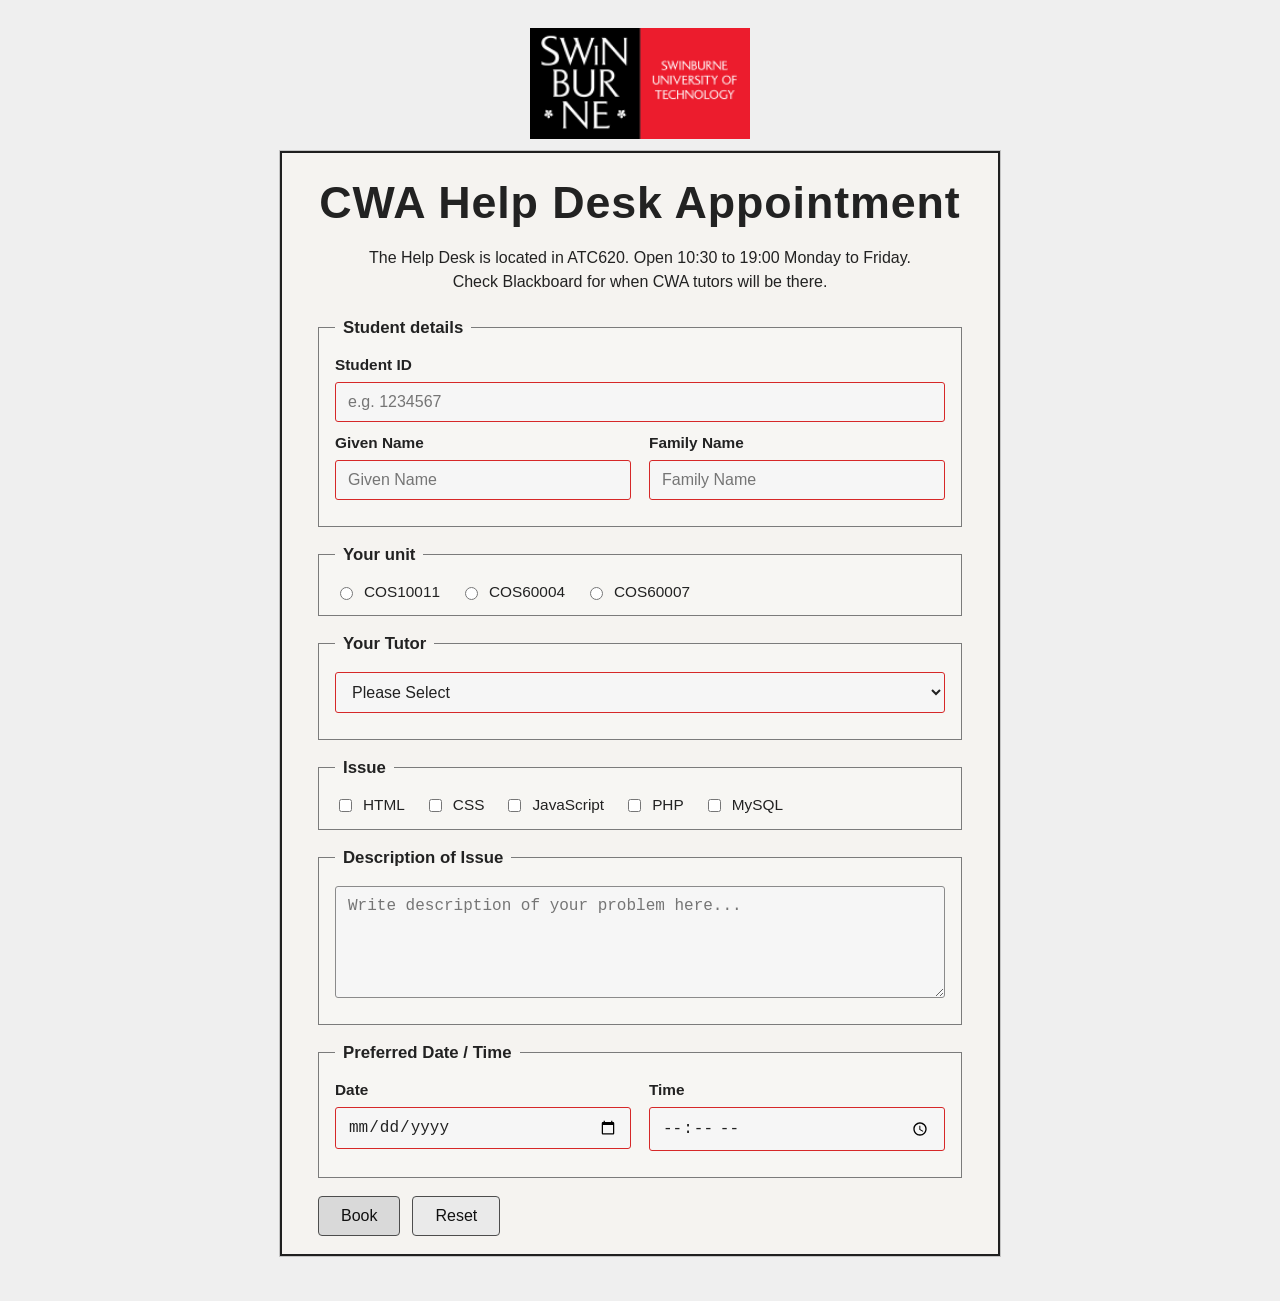
<file: index.html>
<!DOCTYPE html>
<html lang="en">
  <head>
    <meta charset="UTF-8" />
    <meta name="viewport" content="width=device-width, initial-scale=1.0" />
    <title>CWA Help Desk Appointment</title>
    <link rel="stylesheet" href="styles.css" />
  </head>
  <body>
    <main class="page-shell">
      <header class="top-brand" aria-label="University branding">
        <img src="logo.png" alt="Swinburne logo" class="brand-logo" />
      </header>

      <section class="form-card">
        <h1>CWA Help Desk Appointment</h1>

        <p class="intro">
          The Help Desk is located in ATC620. Open 10:30 to 19:00 Monday to Friday.<br />
          Check Blackboard for when CWA tutors will be there.
        </p>

        <form id="appointmentForm" novalidate>
          <fieldset class="field-group">
            <legend>Student details</legend>

            <div class="row two-col">
              <div class="field">
                <label for="studentId">Student ID</label>
                <input
                  id="studentId"
                  name="studentId"
                  type="text"
                  inputmode="numeric"
                  pattern="[0-9]{7,10}"
                  maxlength="10"
                  placeholder="e.g. 1234567"
                  required
                />
              </div>
            </div>

            <div class="row two-col">
              <div class="field">
                <label for="givenName">Given Name</label>
                <input
                  id="givenName"
                  name="givenName"
                  type="text"
                  pattern="[A-Za-z ]{1,15}"
                  maxlength="15"
                  placeholder="Given Name"
                  required
                />
              </div>

              <div class="field">
                <label for="familyName">Family Name</label>
                <input
                  id="familyName"
                  name="familyName"
                  type="text"
                  pattern="[A-Za-z ]{1,15}"
                  maxlength="15"
                  placeholder="Family Name"
                  required
                />
              </div>
            </div>
          </fieldset>

          <fieldset class="field-group">
            <legend>Your unit</legend>

            <div class="unit-options">
              <label><input type="radio" name="unit" value="COS10011" required /> COS10011</label>
              <label><input type="radio" name="unit" value="COS60004" /> COS60004</label>
              <label><input type="radio" name="unit" value="COS60007" /> COS60007</label>
            </div>
          </fieldset>

          <fieldset class="field-group">
            <legend>Your Tutor</legend>

            <div class="field">
              <select id="tutor" name="tutor" required>
                <option value="">Please Select</option>
                <option value="Tutor A">Tutor A</option>
                <option value="Tutor B">Tutor B</option>
                <option value="Tutor C">Tutor C</option>
              </select>
            </div>
          </fieldset>

          <fieldset class="field-group">
            <legend>Issue</legend>

            <div class="checkbox-grid">
              <label><input type="checkbox" name="issue" value="HTML" /> HTML</label>
              <label><input type="checkbox" name="issue" value="CSS" /> CSS</label>
              <label><input type="checkbox" name="issue" value="JavaScript" /> JavaScript</label>
              <label><input type="checkbox" name="issue" value="PHP" /> PHP</label>
              <label><input type="checkbox" name="issue" value="MySQL" /> MySQL</label>
            </div>
          </fieldset>

          <fieldset class="field-group">
            <legend>Description of Issue</legend>
            <div class="field">
              <textarea
                id="issueDescription"
                name="issueDescription"
                rows="5"
                placeholder="Write description of your problem here..."
              ></textarea>
            </div>
          </fieldset>

          <fieldset class="field-group">
            <legend>Preferred Date / Time</legend>

            <div class="row date-time-row">
              <div class="field">
                <label for="preferredDate">Date</label>
                <input id="preferredDate" name="preferredDate" type="date" required />
              </div>

              <div class="field">
                <label for="preferredTime">Time</label>
                <input id="preferredTime" name="preferredTime" type="time" required />
              </div>
            </div>
          </fieldset>

          <div class="actions">
            <button type="submit" class="primary">Book</button>
            <button type="reset" class="secondary">Reset</button>
          </div>
        </form>
      </section>
    </main>

    <script src="script.js"></script>
  </body>
</html>
</file>
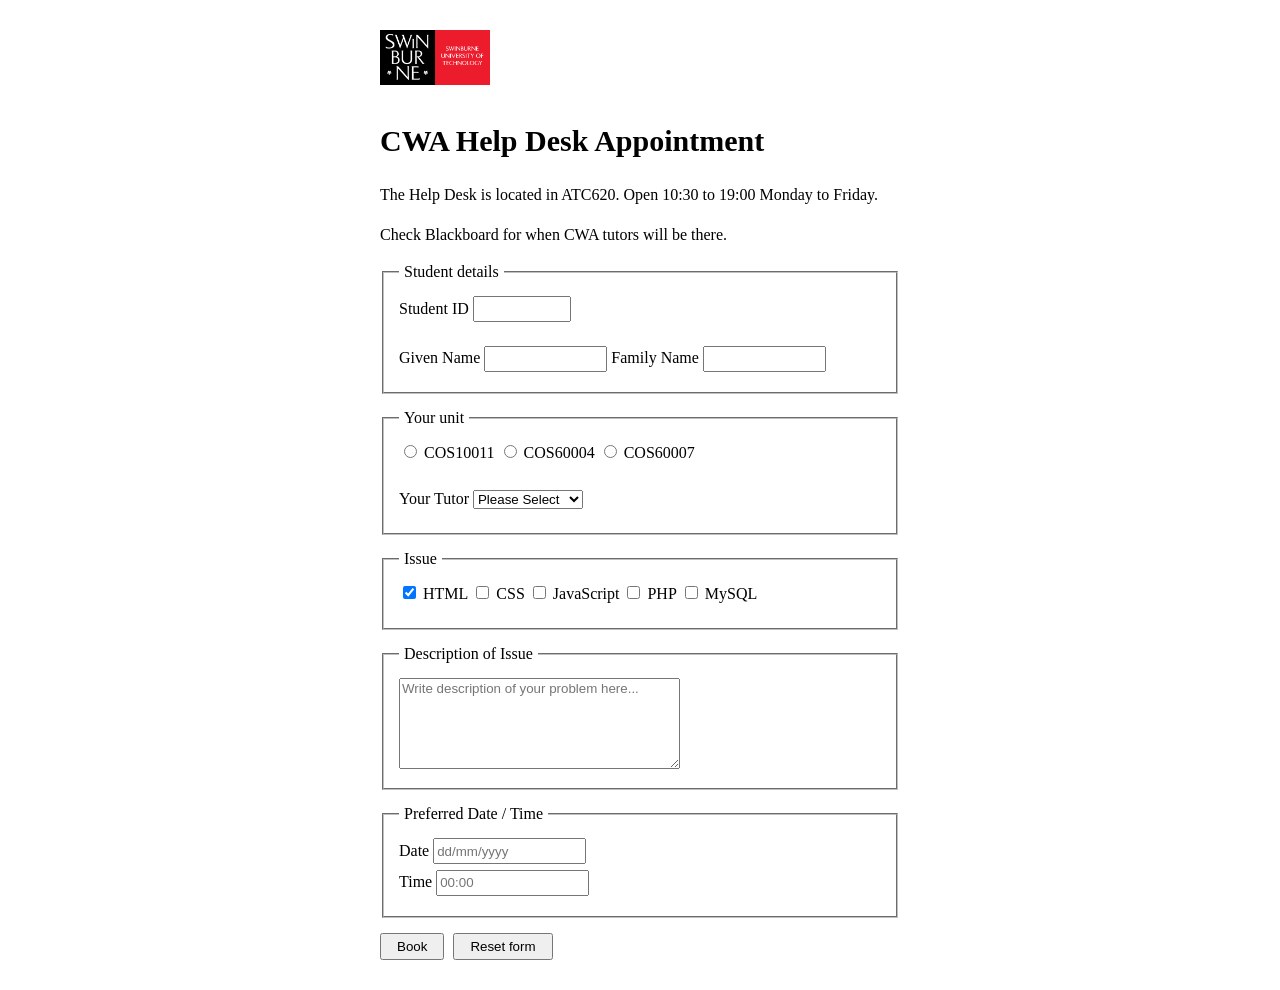
<file: Lab-3.html>
<!DOCTYPE html>
<html lang="en">
<head>
    <meta charset="UTF-8">
    <meta name="viewport" content="width=device-width, initial-scale=1.0">
    <title>CWA Help Desk Appointment</title>
    <style>
        body {
            font-family: Georgia, "Times New Roman", serif;
            margin: 30px;
            background-color: white;
        }

        .container {
            width: 520px;
            margin: auto;
        }

        .logo {
            width: 110px;
            margin-bottom: 15px;
        }

        h1 {
            font-size: 30px;
            margin-bottom: 25px;
        }

        p {
            font-size: 16px;
            line-height: 1.5;
        }

        fieldset {
            margin-top: 15px;
            margin-bottom: 15px;
            padding: 15px;
        }

        legend {
            padding: 0 5px;
        }

        label {
            display: inline-block;
            margin-bottom: 10px;
        }

        input[type="text"],
        input[type="date"],
        input[type="time"],
        select,
        textarea {
            font-family: Arial, sans-serif;
        }

        input[type="text"],
        input[type="date"],
        input[type="time"] {
            height: 20px;
        }

        .student-id {
            width: 90px;
        }

        .name {
            width: 115px;
        }

        .date {
            width: 145px;
        }

        .time {
            width: 145px;
        }

        textarea {
            width: 275px;
            height: 85px;
            resize: both;
        }

        .buttons {
            margin-top: 10px;
        }

        button {
            padding: 4px 15px;
            margin-right: 5px;
        }
    </style>
</head>

<body>

<div class="container">

    <a href="https://www.swin.edu.au">
        <img src="logo.png" alt="Swinburne University of Technology" class="logo">
    </a>

    <h1>CWA Help Desk Appointment</h1>

    <p>
        The Help Desk is located in ATC620. Open 10:30 to 19:00 Monday to Friday.
    </p>

    <p>
        Check Blackboard for when CWA tutors will be there.
    </p>

    <form id="appointmentForm" action="#" method="post" novalidate>

        <fieldset>
            <legend>Student details</legend>

            <label for="studentId">Student ID</label>
            <input
                type="text"
                id="studentId"
                name="studentId"
                class="student-id"
                pattern="[0-9]{7,10}"
                required
                title="Student ID must contain between 7 and 10 digits."
            >

            <br><br>

            <label for="givenName">Given Name</label>
            <input
                type="text"
                id="givenName"
                name="givenName"
                class="name"
                maxlength="15"
                pattern="[A-Za-z ]{1,15}"
                required
                title="Only alphabetic characters are allowed."
            >

            <label for="familyName">Family Name</label>
            <input
                type="text"
                id="familyName"
                name="familyName"
                class="name"
                maxlength="15"
                pattern="[A-Za-z ]{1,15}"
                required
                title="Only alphabetic characters are allowed."
            >
        </fieldset>

        <fieldset>
            <legend>Your unit</legend>

            <input type="radio" id="cos10011" name="unit" value="COS10011" required>
            <label for="cos10011">COS10011</label>

            <input type="radio" id="cos60004" name="unit" value="COS60004">
            <label for="cos60004">COS60004</label>

            <input type="radio" id="cos60007" name="unit" value="COS60007">
            <label for="cos60007">COS60007</label>

            <br><br>

            <label for="tutor">Your Tutor</label>
            <select id="tutor" name="tutor" required>
                <option value="">Please Select</option>
                <option value="john">John Smith</option>
                <option value="sarah">Sarah Jones</option>
                <option value="michael">Michael Brown</option>
                <option value="emma">Emma Wilson</option>
                <option value="david">David Lee</option>
            </select>
        </fieldset>

        <fieldset>
            <legend>Issue</legend>

            <input type="checkbox" id="html" name="issue" value="HTML" checked>
            <label for="html">HTML</label>

            <input type="checkbox" id="css" name="issue" value="CSS">
            <label for="css">CSS</label>

            <input type="checkbox" id="javascript" name="issue" value="JavaScript">
            <label for="javascript">JavaScript</label>

            <input type="checkbox" id="php" name="issue" value="PHP">
            <label for="php">PHP</label>

            <input type="checkbox" id="mysql" name="issue" value="MySQL">
            <label for="mysql">MySQL</label>
        </fieldset>

        <fieldset>
            <legend>Description of Issue</legend>
            <textarea id="issueDescription" name="issueDescription" placeholder="Write description of your problem here..."></textarea>
        </fieldset>

        <fieldset>
            <legend>Preferred Date / Time</legend>

            <label for="preferredDate">Date</label>
            <input
                type="text"
                id="preferredDate"
                name="preferredDate"
                class="date"
                placeholder="dd/mm/yyyy"
                maxlength="10"
                pattern="^(0[1-9]|[12][0-9]|3[01])/(0[1-9]|1[0-2])/\d{4}$"
                required
                title="Please enter the date in dd/mm/yyyy format."
            >

            <br>

            <label for="preferredTime">Time</label>
            <input
                type="text"
                id="preferredTime"
                name="preferredTime"
                class="time"
                placeholder="00:00"
                maxlength="5"
                pattern="^([01][0-9]|2[0-3]):[0-5][0-9]$"
                required
                title="Please enter the time in 24-hour format, e.g. 14:30."
            >
        </fieldset>

        <div class="buttons">
            <button type="submit">Book</button>
            <button type="reset">Reset form</button>
        </div>

    </form>

</div>

<script src="script.js"></script>
</body>
</html>
</file>
<file: styles.css>
* {
  box-sizing: border-box;
}

body {
  margin: 0;
  font-family: Arial, Helvetica, sans-serif;
  background: #efefef;
  color: #222;
}

img {
  max-width: 100%;
  display: block;
}

.page-shell {
  max-width: 960px;
  margin: 0 auto;
  padding: 28px 18px 40px;
}

.top-brand {
  display: flex;
  justify-content: center;
  margin-bottom: 12px;
}

.brand-logo {
  width: 220px;
  height: auto;
}

.form-card {
  background: #f5f3f0;
  border: 2px solid #1f1f1f;
  box-shadow: 0 0 0 1px rgba(0, 0, 0, 0.18);
  padding: 24px 36px 18px;
  width: 100%;
  max-width: 720px;
  margin: 0 auto;
}

h1 {
  margin: 0 0 18px;
  text-align: center;
  font-size: clamp(2.1rem, 2vw + 1.2rem, 3rem);
  font-weight: 700;
  letter-spacing: 0.02em;
}

.intro {
  margin: 0 0 24px;
  text-align: center;
  line-height: 1.5;
  font-size: 1rem;
}

form {
  width: 100%;
}

.field-group {
  border: 1px solid #7b7b7b;
  background: rgba(255, 255, 255, 0.2);
  padding: 18px 16px 14px;
  margin: 0 0 18px;
}

.field-group legend {
  padding: 0 8px;
  font-weight: 700;
  font-size: 1.05rem;
}

.row {
  display: flex;
  gap: 18px;
  width: 100%;
}

.two-col .field {
  flex: 1;
}

.date-time-row .field {
  flex: 1;
}

.field {
  display: flex;
  flex-direction: column;
  gap: 8px;
  margin-bottom: 12px;
}

label {
  font-weight: 600;
  font-size: 0.96rem;
}

input[type="text"],
input[type="date"],
input[type="time"],
select,
textarea {
  width: 100%;
  border: 1px solid #8b8b8b;
  background: #f6f6f6;
  padding: 10px 12px;
  font-size: 1rem;
  border-radius: 3px;
  color: #222;
}

input:focus,
select:focus,
textarea:focus {
  outline: 2px solid #3b82f6;
  outline-offset: 1px;
}

.unit-options {
  display: flex;
  flex-wrap: wrap;
  gap: 20px;
  align-items: center;
}

.unit-options label,
.checkbox-grid label {
  display: inline-flex;
  align-items: center;
  gap: 8px;
  font-weight: 400;
}

.checkbox-grid {
  display: flex;
  flex-wrap: wrap;
  gap: 18px 20px;
}

textarea {
  resize: vertical;
  min-height: 70px;
}

.actions {
  display: flex;
  justify-content: flex-start;
  gap: 12px;
  margin-top: 10px;
}

button {
  border: 1px solid #4d4d4d;
  border-radius: 4px;
  padding: 10px 22px;
  font-size: 1rem;
  cursor: pointer;
  transition: 0.2s ease;
}

button.primary {
  background: #d9d9d9;
  color: #111;
}

button.secondary {
  background: #eaeaea;
  color: #111;
}

button:hover {
  filter: brightness(0.98);
}

input:invalid,
select:invalid,
textarea:invalid {
  border-color: #d62828;
}

@media (max-width: 640px) {
  .form-card {
    padding: 18px 16px;
  }

  .row,
  .two-col,
  .date-time-row {
    flex-direction: column;
  }

  .brand-logo {
    width: 180px;
  }
}
</file>
